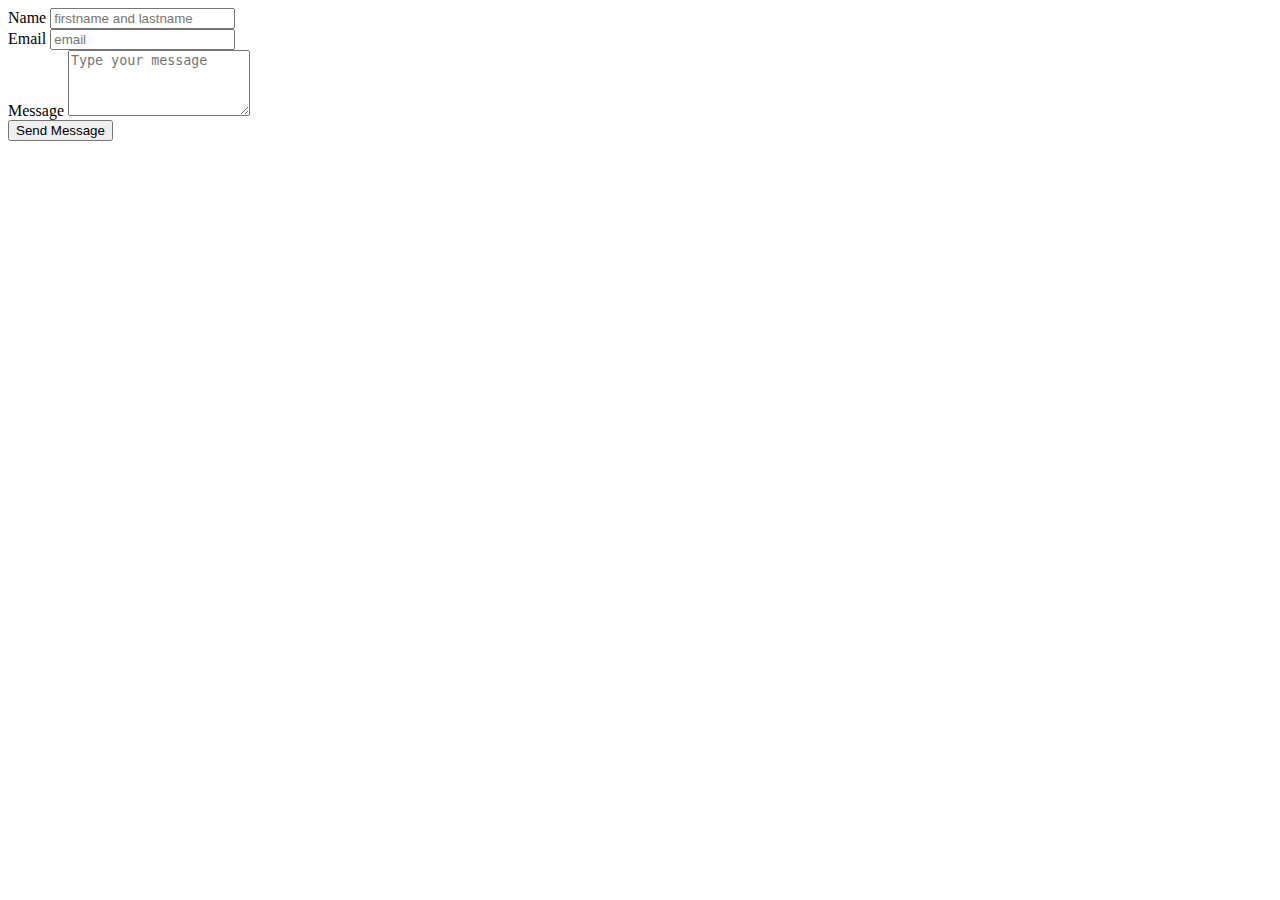
<file: otherpages-html/contact-me.html>
<!DOCTYPE html>
<html lang="en">

<head>
    <meta charset="UTF-8">
    <meta name="viewport" content="width=device-width, initial-scale=1.0">
    <title>Contact-me</title>
    <link href="https://cdn.jsdelivr.net/npm/bootstrap@5.0.2/dist/css/bootstrap.min.css" rel="stylesheet"
        integrity="sha384-EVSTQN3/azprG1Anm3QDgpJLIm9Nao0Yz1ztcQTwFspd3yD65VohhpuuCOmLASjC" crossorigin="anonymous">
    <script defer src="https://cdn.jsdelivr.net/npm/bootstrap@5.0.2/dist/js/bootstrap.bundle.min.js"
        integrity="sha384-MrcW6ZMFYlzcLA8Nl+NtUVF0sA7MsXsP1UyJoMp4YLEuNSfAP+JcXn/tWtIaxVXM"
        crossorigin="anonymous"></script>
</head>

<body>
    <form class="p-5">
        <div class="mb-3">
            <label class="form-label">Name</label>
            <input type="text" class="form-control bg-light w-50" placeholder="firstname and lastname" required>
        </div>

        <div class="mb-3">
            <label class="form-label">Email</label>
            <input type="email" class="form-control bg-light w-50" placeholder="email" required>
        </div>

        <div class="mb-3">
            <label class="form-label">Message</label>
            <textarea class="form-control bg-light" rows="4" placeholder="Type your message" required></textarea>
        </div>

        <button class="btn btn-primary">Send Message</button>
    </form>
</body>

</html>
</file>
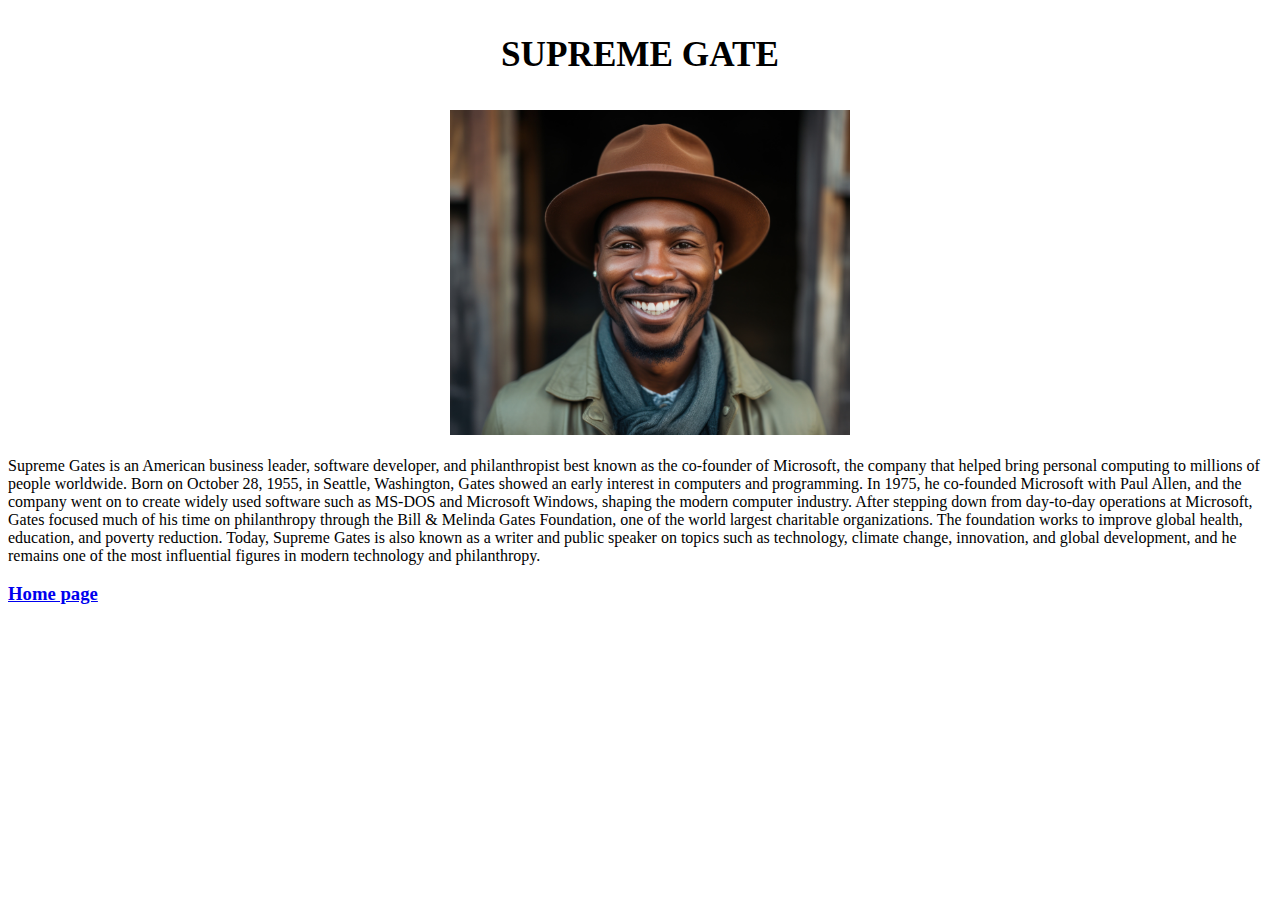
<file: otherpages-html/mentor.html>
<!DOCTYPE html>
<html lang="en">
<head>
    <meta charset="UTF-8">
    <meta name="viewport" content="width=device-width, initial-scale=1.0">
    <title>Best_mentor</title>
</head>
<body>
    <p style="text-align: center; font-size: 2.2rem; font-weight: 900;">SUPREME GATE </p>
    <img style="width:400px; margin-left: 35%;" src="../images/gate_image.jpg" alt="Bill_Gate">
    <span style="width: 700px"> <BR></BR> Supreme Gates is an American business leader, software developer, and philanthropist best known as the co-founder of Microsoft, the company that helped bring personal computing to millions of people worldwide.

Born on October 28, 1955, in Seattle, Washington, Gates showed an early interest in computers and programming. In 1975, he co-founded Microsoft with Paul Allen, and the company went on to create widely used software such as MS-DOS and Microsoft Windows, shaping the modern computer industry.

After stepping down from day-to-day operations at Microsoft, Gates focused much of his time on philanthropy through the Bill & Melinda Gates Foundation, one of the world largest charitable organizations. The foundation works to improve global health, education, and poverty reduction.

Today, Supreme Gates is also known as a writer and public speaker on topics such as technology, climate change, innovation, and global development, and he remains one of the most influential figures in modern technology and philanthropy. </span>

<h3><a href="./my_blog.html">Home page</a></h3>

</body>
</html>
</file>
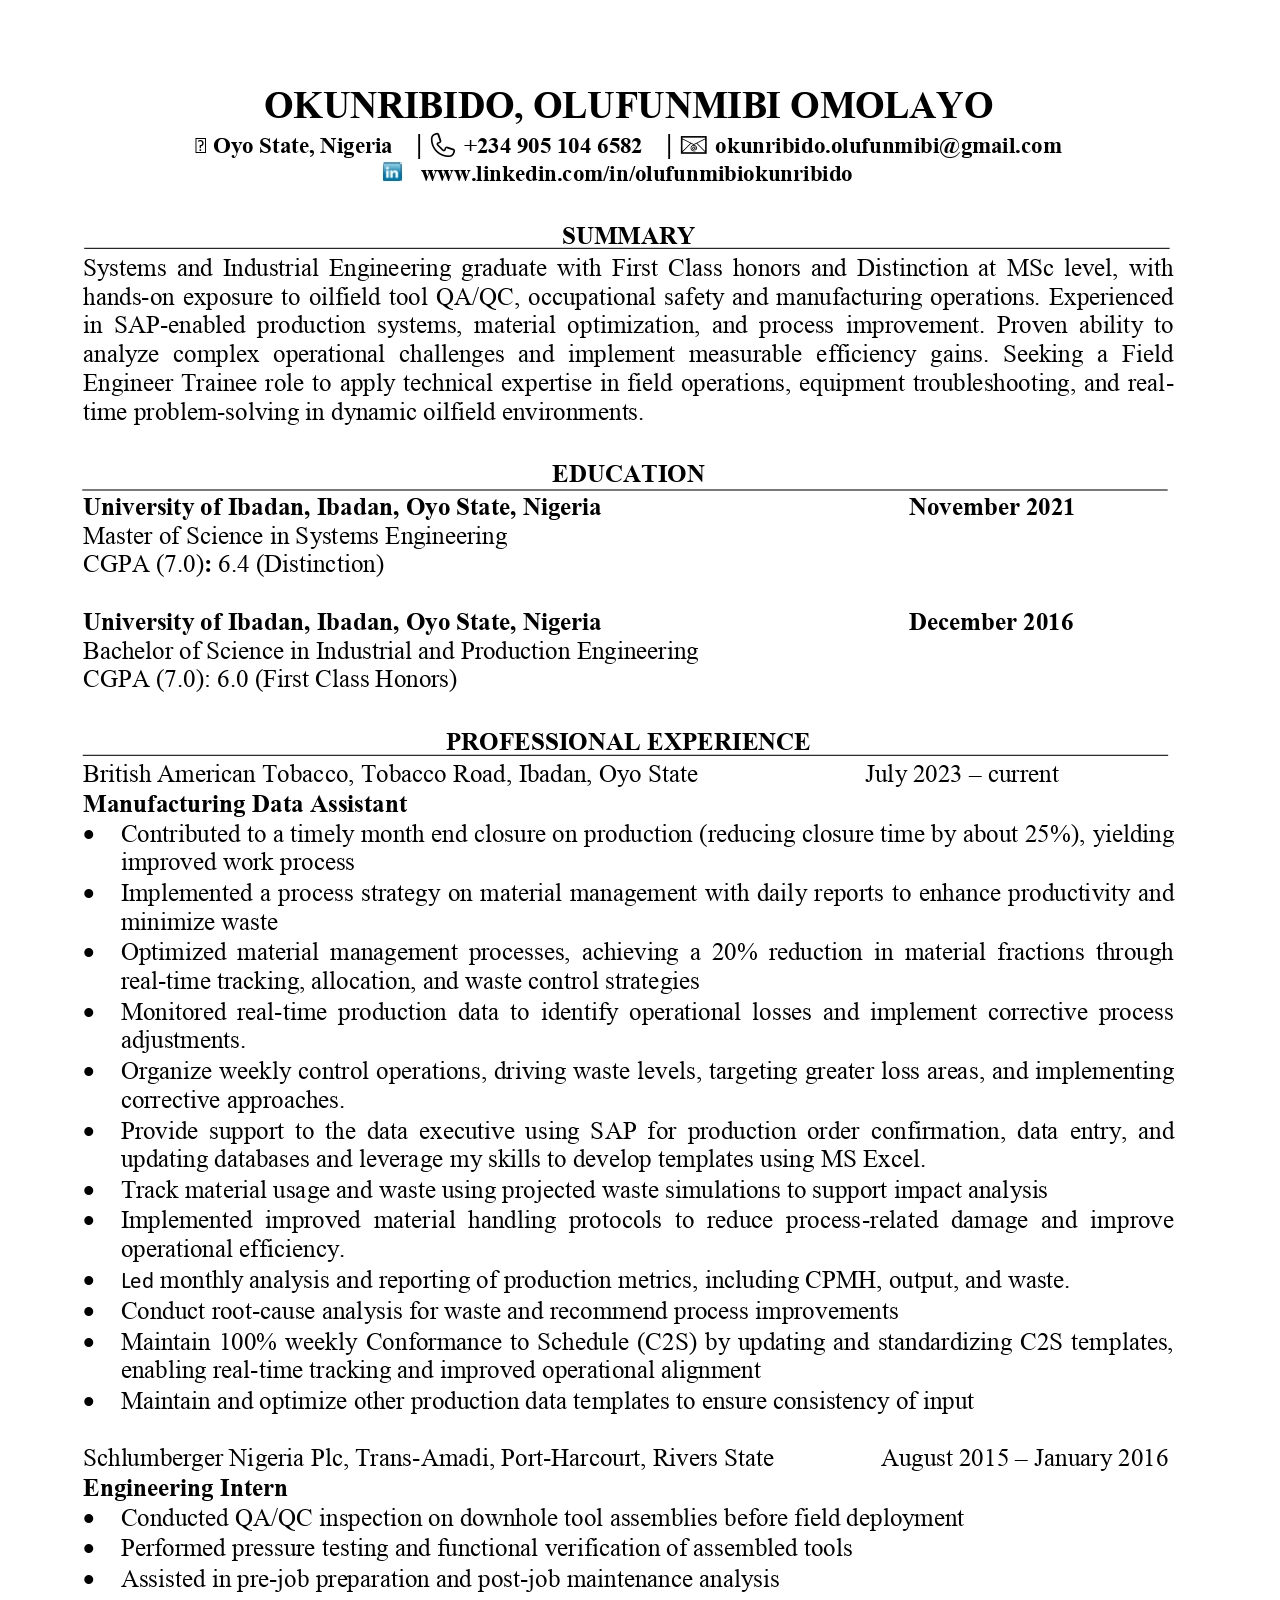
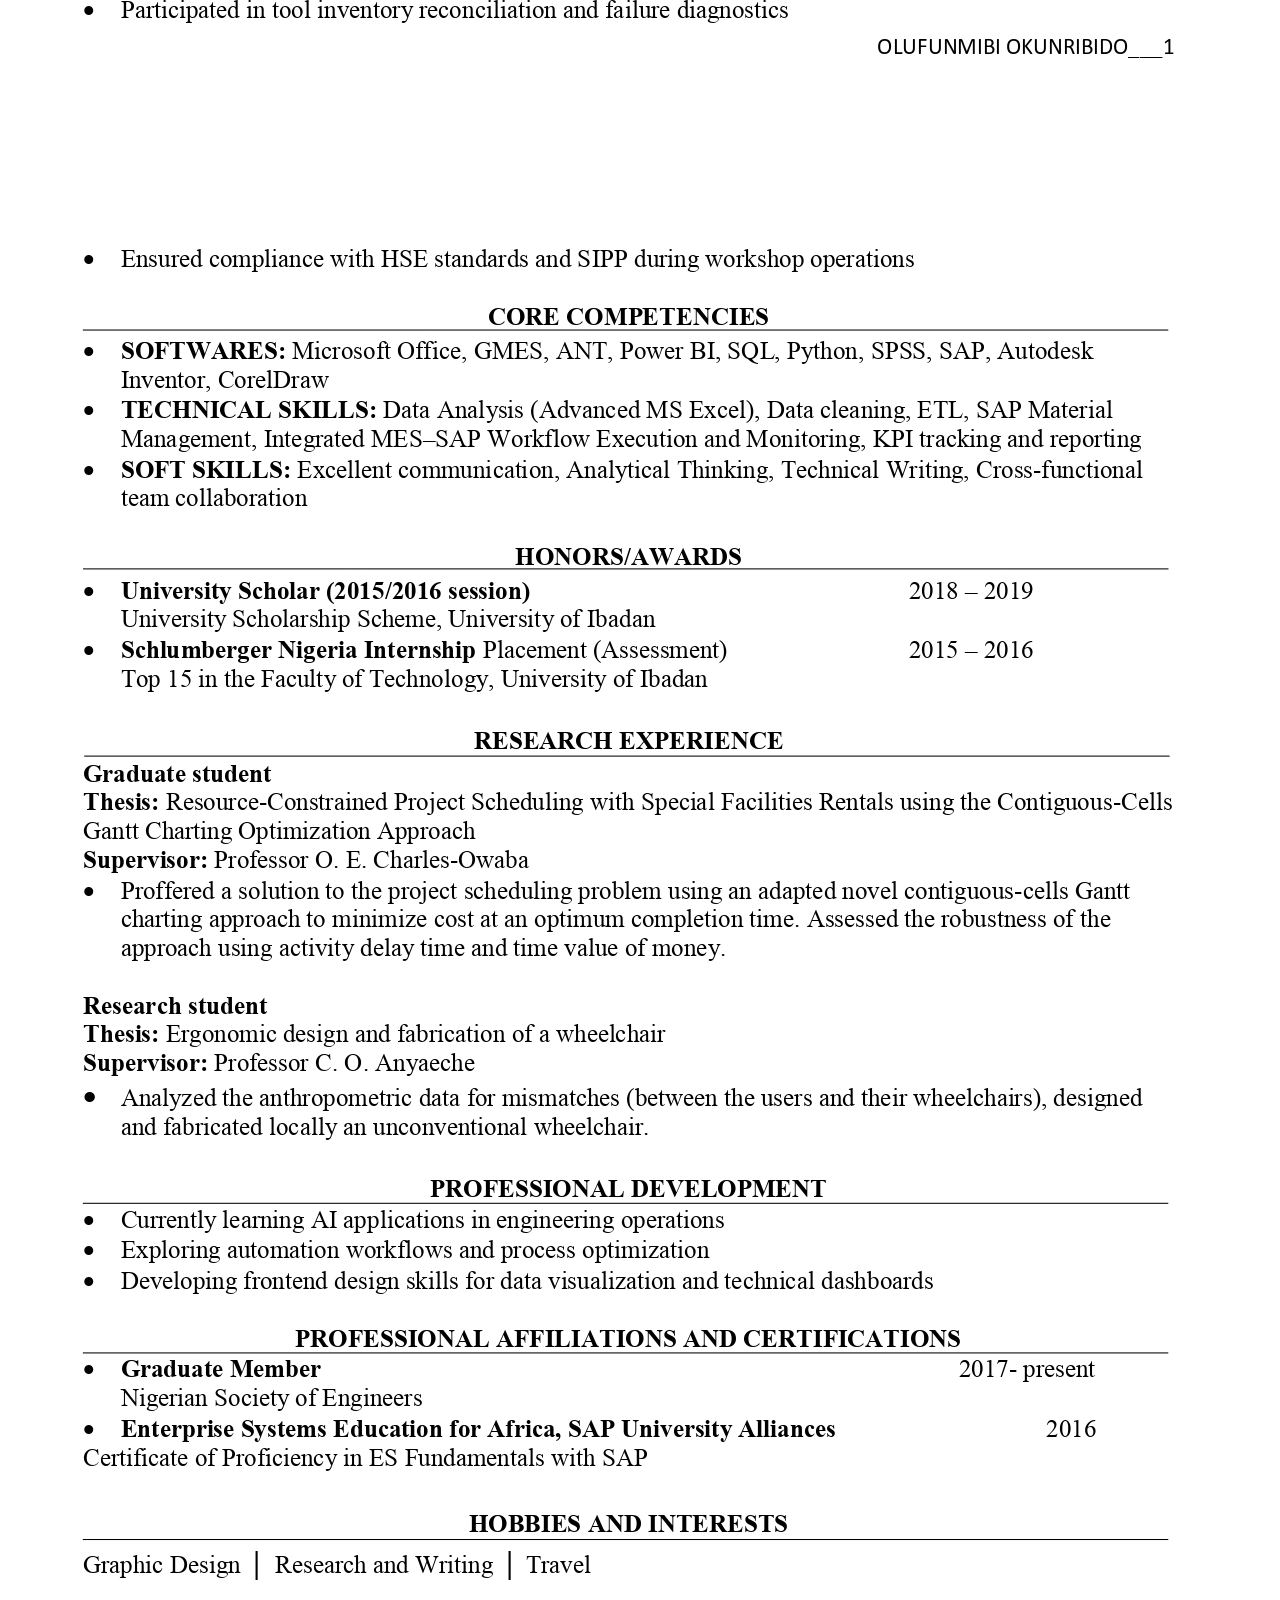
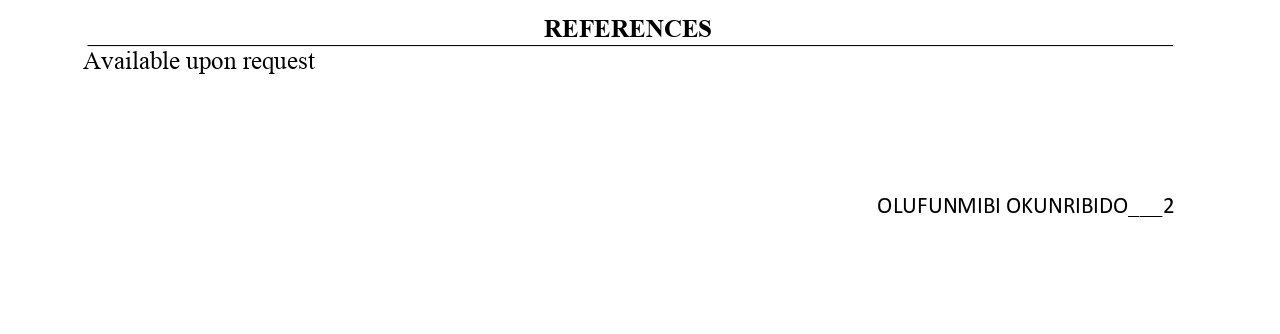
<file: otherpages-html/Resume.html>
<!DOCTYPE html>
<html lang="en">
<head>
    <meta charset="UTF-8">
    <meta name="viewport" content="width=device-width, initial-scale=1.0">
    <title>Resume</title>
</head>
<body>
    <section class="resume-sect">
        <img src="../images/OlufunmibiOmolayo_CV_page-0001.jpg" alt="Resume">
        <img src="../images/OlufunmibiOmolayo_CV_page-0002.jpg" alt="">
    </section>
</body>
</html>
</file>
